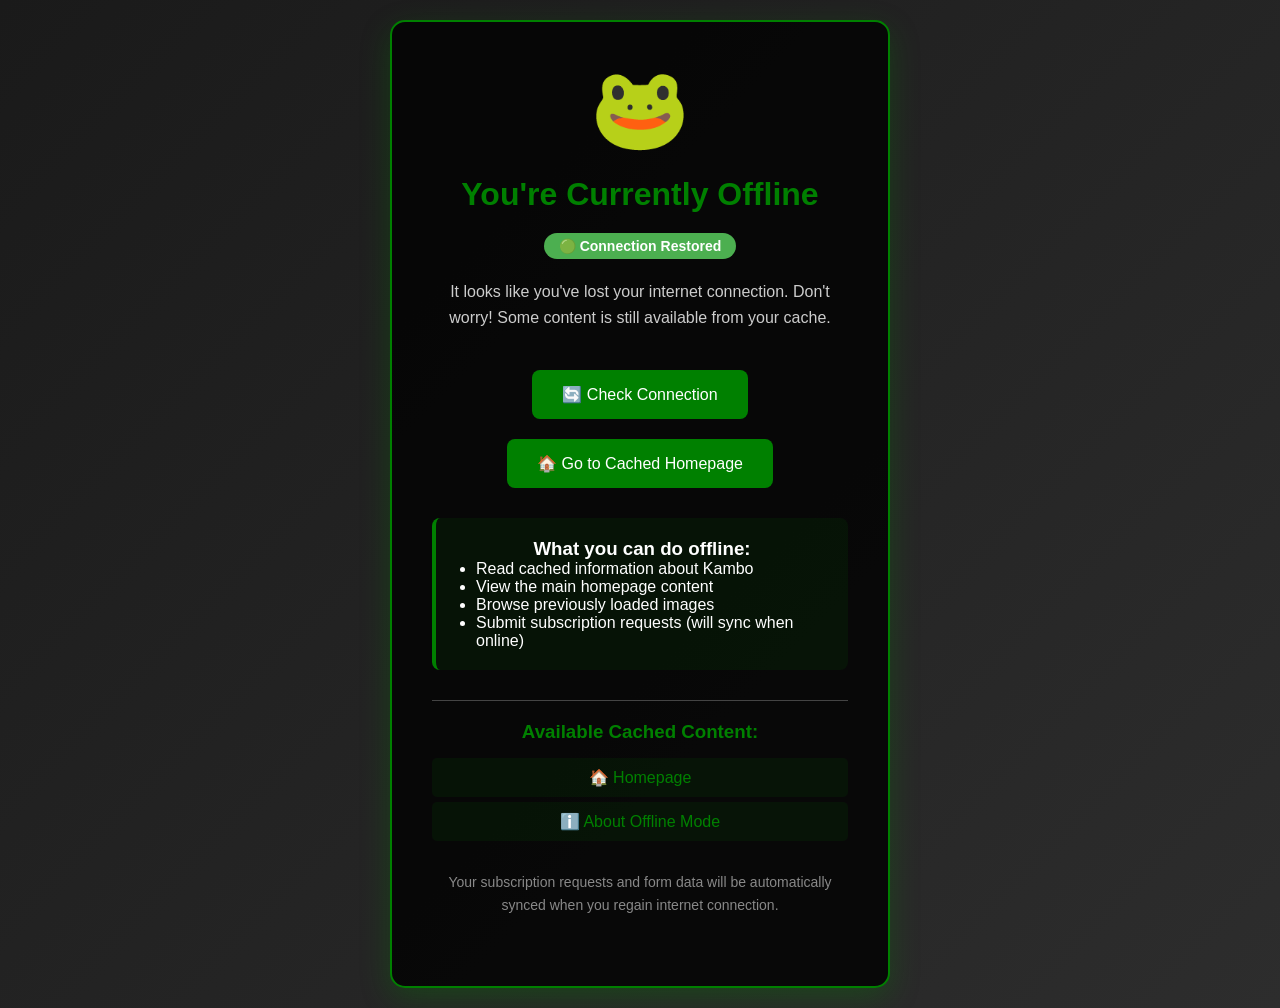
<file: offline.html>
<!DOCTYPE html>
<html lang="en">
<head>
  <meta charset="UTF-8">
  <meta name="viewport" content="width=device-width, initial-scale=1.0">
  <title>You're Offline - Kambo Strong</title>
  <style>
    * {
      margin: 0;
      padding: 0;
      box-sizing: border-box;
    }
    
    body {
      font-family: Arial, sans-serif;
      background: linear-gradient(135deg, #1a1a1a 0%, #2d2d2d 100%);
      color: white;
      min-height: 100vh;
      display: flex;
      align-items: center;
      justify-content: center;
      text-align: center;
      padding: 20px;
    }
    
    .offline-container {
      max-width: 500px;
      background: rgba(0, 0, 0, 0.8);
      padding: 40px;
      border-radius: 15px;
      border: 2px solid #008000;
      box-shadow: 0 10px 30px rgba(0, 128, 0, 0.3);
    }
    
    .offline-icon {
      font-size: 80px;
      margin-bottom: 20px;
      color: #008000;
    }
    
    h1 {
      font-size: 32px;
      margin-bottom: 20px;
      color: #008000;
    }
    
    p {
      font-size: 16px;
      line-height: 1.6;
      margin-bottom: 30px;
      color: #ccc;
    }
    
    .retry-button {
      background: #008000;
      color: white;
      border: none;
      padding: 15px 30px;
      font-size: 16px;
      border-radius: 8px;
      cursor: pointer;
      transition: all 0.3s ease;
      margin: 10px;
    }
    
    .retry-button:hover {
      background: #006600;
      transform: translateY(-2px);
      box-shadow: 0 5px 15px rgba(0, 128, 0, 0.4);
    }
    
    .offline-info {
      background: rgba(0, 128, 0, 0.1);
      padding: 20px;
      border-radius: 8px;
      margin-top: 20px;
      border-left: 4px solid #008000;
    }
    
    .status-indicator {
      display: inline-block;
      padding: 5px 15px;
      border-radius: 20px;
      font-size: 14px;
      font-weight: bold;
      margin-bottom: 20px;
    }
    
    .status-offline {
      background: #f44336;
      color: white;
    }
    
    .status-online {
      background: #4CAF50;
      color: white;
    }
    
    .cached-content {
      margin-top: 30px;
      padding-top: 20px;
      border-top: 1px solid #444;
    }
    
    .cached-content h3 {
      color: #008000;
      margin-bottom: 15px;
    }
    
    .cached-content a {
      color: #008000;
      text-decoration: none;
      display: block;
      padding: 10px;
      margin: 5px 0;
      background: rgba(0, 128, 0, 0.1);
      border-radius: 5px;
      transition: background 0.3s ease;
    }
    
    .cached-content a:hover {
      background: rgba(0, 128, 0, 0.2);
    }
  </style>
</head>
<body>
  <div class="offline-container">
    <div class="offline-icon">🐸</div>
    <h1>You're Currently Offline</h1>
    
    <div id="status" class="status-indicator status-offline">
      🔴 No Internet Connection
    </div>
    
    <p>
      It looks like you've lost your internet connection. 
      Don't worry! Some content is still available from your cache.
    </p>
    
    <button class="retry-button" onclick="checkConnection()">
      🔄 Check Connection
    </button>
    
    <button class="retry-button" onclick="goHome()">
      🏠 Go to Cached Homepage
    </button>
    
    <div class="offline-info">
      <h3>What you can do offline:</h3>
      <ul style="text-align: left; margin-left: 20px;">
        <li>Read cached information about Kambo</li>
        <li>View the main homepage content</li>
        <li>Browse previously loaded images</li>
        <li>Submit subscription requests (will sync when online)</li>
      </ul>
    </div>
    
    <div class="cached-content">
      <h3>Available Cached Content:</h3>
      <a href="/">🏠 Homepage</a>
      <a href="#" onclick="showOfflineInfo()">ℹ️ About Offline Mode</a>
    </div>
    
    <p style="margin-top: 30px; font-size: 14px; color: #888;">
      Your subscription requests and form data will be automatically synced 
      when you regain internet connection.
    </p>
  </div>
  
  <script>
    // Check connection status
    function checkConnection() {
      const statusDiv = document.getElementById('status');
      
      if (navigator.onLine) {
        statusDiv.textContent = '🟢 Connection Restored';
        statusDiv.className = 'status-indicator status-online';
        
        setTimeout(() => {
          window.location.href = '/';
        }, 2000);
      } else {
        statusDiv.textContent = '🔴 Still Offline';
        statusDiv.className = 'status-indicator status-offline';
      }
    }
    
    // Go to homepage
    function goHome() {
      window.location.href = '/';
    }
    
    // Show offline information
    function showOfflineInfo() {
      alert('Offline Mode: Your browser has cached some content from Kambo Strong. You can browse this content without an internet connection. Any form submissions will be saved and sent when you reconnect.');
    }
    
    // Listen for connection changes
    window.addEventListener('online', () => {
      const statusDiv = document.getElementById('status');
      statusDiv.textContent = '🟢 Connection Restored';
      statusDiv.className = 'status-indicator status-online';
      
      setTimeout(() => {
        window.location.href = '/';
      }, 2000);
    });
    
    window.addEventListener('offline', () => {
      const statusDiv = document.getElementById('status');
      statusDiv.textContent = '🔴 No Internet Connection';
      statusDiv.className = 'status-indicator status-offline';
    });
    
    // Auto-check connection every 10 seconds
    setInterval(checkConnection, 10000);
    
    // Initial status check
    checkConnection();
  </script>
</body>
</html>
</file>
